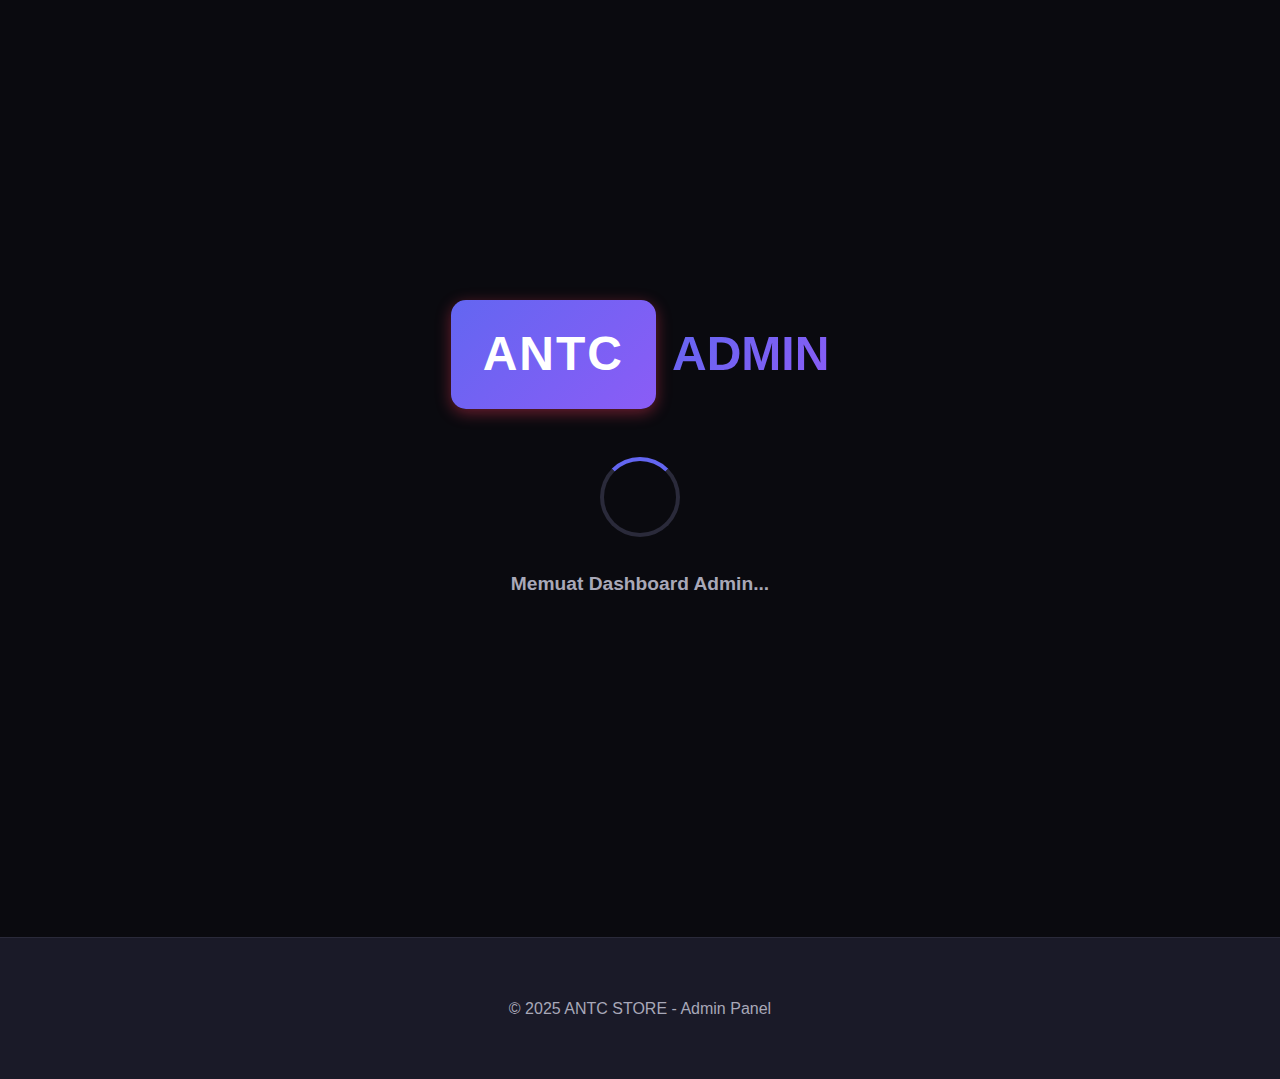
<file: admin.html>
<!DOCTYPE html>
<html lang="id">

<head>
    <meta charset="UTF-8">
    <meta name="viewport" content="width=device-width, initial-scale=1.0">
    <title>Admin Dashboard - ANTC STORE</title>
    <link href="style.css" rel="stylesheet" type="text/css" />
</head>

<body>
    <div class="loading-screen admin-loading" id="loadingScreen">
        <div class="loading-logo">
            <div class="loading-brand">
                <div class="logo admin-logo">ANTC</div>
                <div class="store-text admin-text">ADMIN</div>
            </div>
        </div>
        <div class="loader"></div>
        <div class="loading-text">Memuat Dashboard Admin...</div>
    </div>
    <nav class="navbar">
        <div class="container">
            <div class="nav-brand">
                <div class="logo">ANTC</div>
                <span>STORE - Admin</span>
            </div>
            <div class="nav-links">
                <a href="index.html">Home</a>
                <a href="ratings.html">Rating</a>
                <button id="themeToggle" class="theme-toggle">
                    <span class="theme-icon">LIGHT</span>
                </button>
                <button id="logoutBtn" class="btn-logout" style="display: none;">Logout</button>
            </div>
        </div>
    </nav>

    <main class="container admin-page">
        <div id="loginSection" class="login-container">
            <div class="login-box fade-in">
                <div class="login-icon">ADMIN</div>
                <h1>Admin Login</h1>
                <form id="adminLoginForm">
                    <div class="form-group">
                        <label for="adminUsername">Username</label>
                        <input type="text" id="adminUsername" required placeholder="Masukkan username">
                    </div>
                    <div class="form-group">
                        <label for="adminPassword">Password</label>
                        <input type="password" id="adminPassword" required placeholder="Masukkan password"
                            autocomplete="current-password">
                    </div>
                    <button type="submit" class="btn-submit">Login</button>
                    <p class="error-message" id="loginError"></p>
                </form>
            </div>
        </div>

        <div id="dashboardSection" style="display: none;">
            <h1 class="dashboard-title">Dashboard Admin</h1>

            <div class="dashboard-stats">
                <div class="stat-card">
                    <div class="stat-icon">ALL</div>
                    <h3>Total Orders</h3>
                    <p class="stat-number" id="totalOrders">0</p>
                </div>
                <div class="stat-card">
                    <div class="stat-icon">WAIT</div>
                    <h3>Pending</h3>
                    <p class="stat-number" id="pendingOrders">0</p>
                </div>
                <div class="stat-card">
                    <div class="stat-icon">WORK</div>
                    <h3>Processing</h3>
                    <p class="stat-number" id="processingOrders">0</p>
                </div>
                <div class="stat-card">
                    <div class="stat-icon">DONE</div>
                    <h3>Completed</h3>
                    <p class="stat-number" id="completedOrders">0</p>
                </div>
            </div>

            <div class="dashboard-controls">
                <button class="btn-action" onclick="refreshOrders()">
                    <span class="btn-icon">↻</span> Refresh
                </button>
                <button class="btn-action btn-danger" onclick="clearAllOrders()">
                    <span class="btn-icon">×</span> Clear All Orders
                </button>
            </div>

            <div class="orders-table-container">
                <h2>Data Orders</h2>
                <div class="table-responsive">
                    <table class="orders-table">
                        <thead>
                            <tr>
                                <th>ID</th>
                                <th>Waktu Order</th>
                                <th>Paket</th>
                                <th>Harga</th>
                                <th>Username Roblox</th>
                                <th>Password Roblox</th>
                                <th>Status Akun</th>
                                <th>Customer</th>
                                <th>Status Order</th>
                                <th>Action</th>
                            </tr>
                        </thead>
                        <tbody id="ordersTableBody">
                            <tr>
                                <td colspan="10" class="no-orders">Belum ada order masuk</td>
                            </tr>
                        </tbody>
                    </table>
                </div>
            </div>
        </div>
    </main>

    <footer>
        <div class="container">
            <p>&copy; 2025 ANTC STORE - Admin Panel</p>
        </div>
    </footer>

    <script src="script.js"></script>
</body>

</html>
</file>
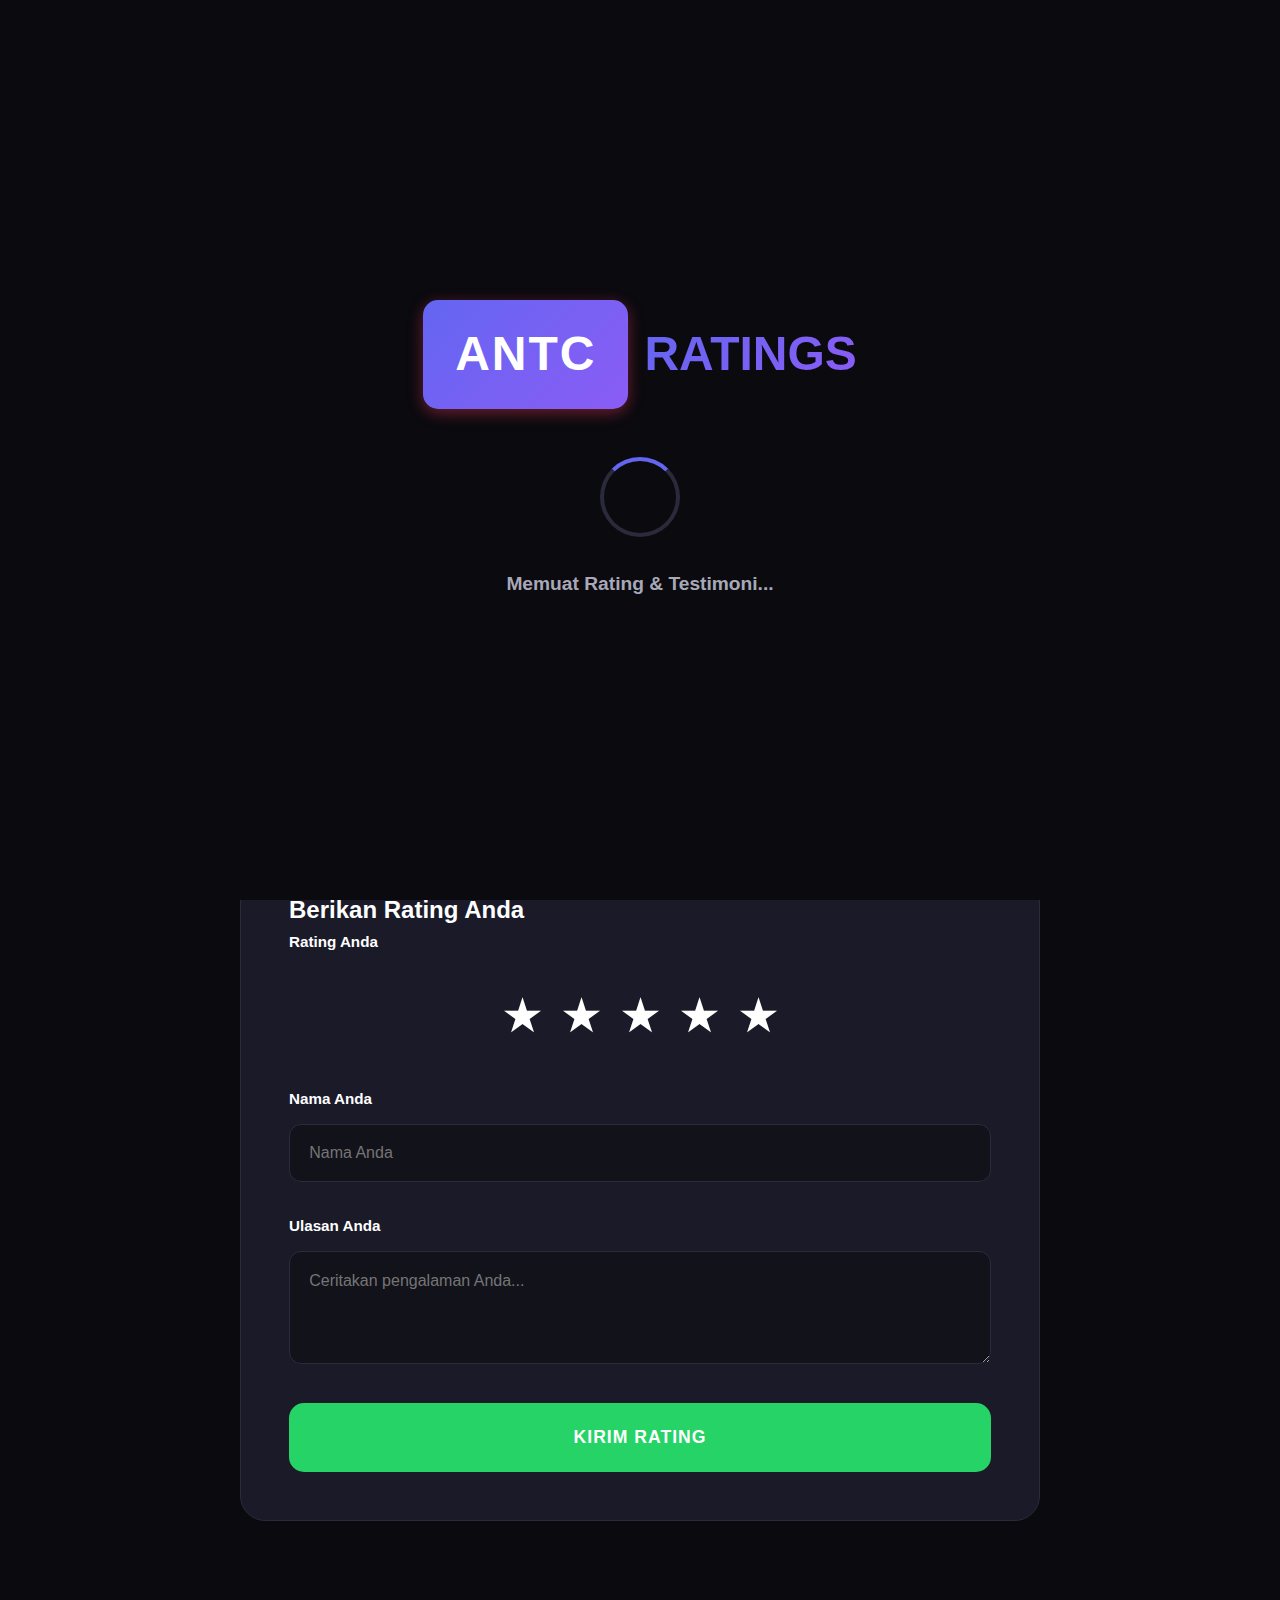
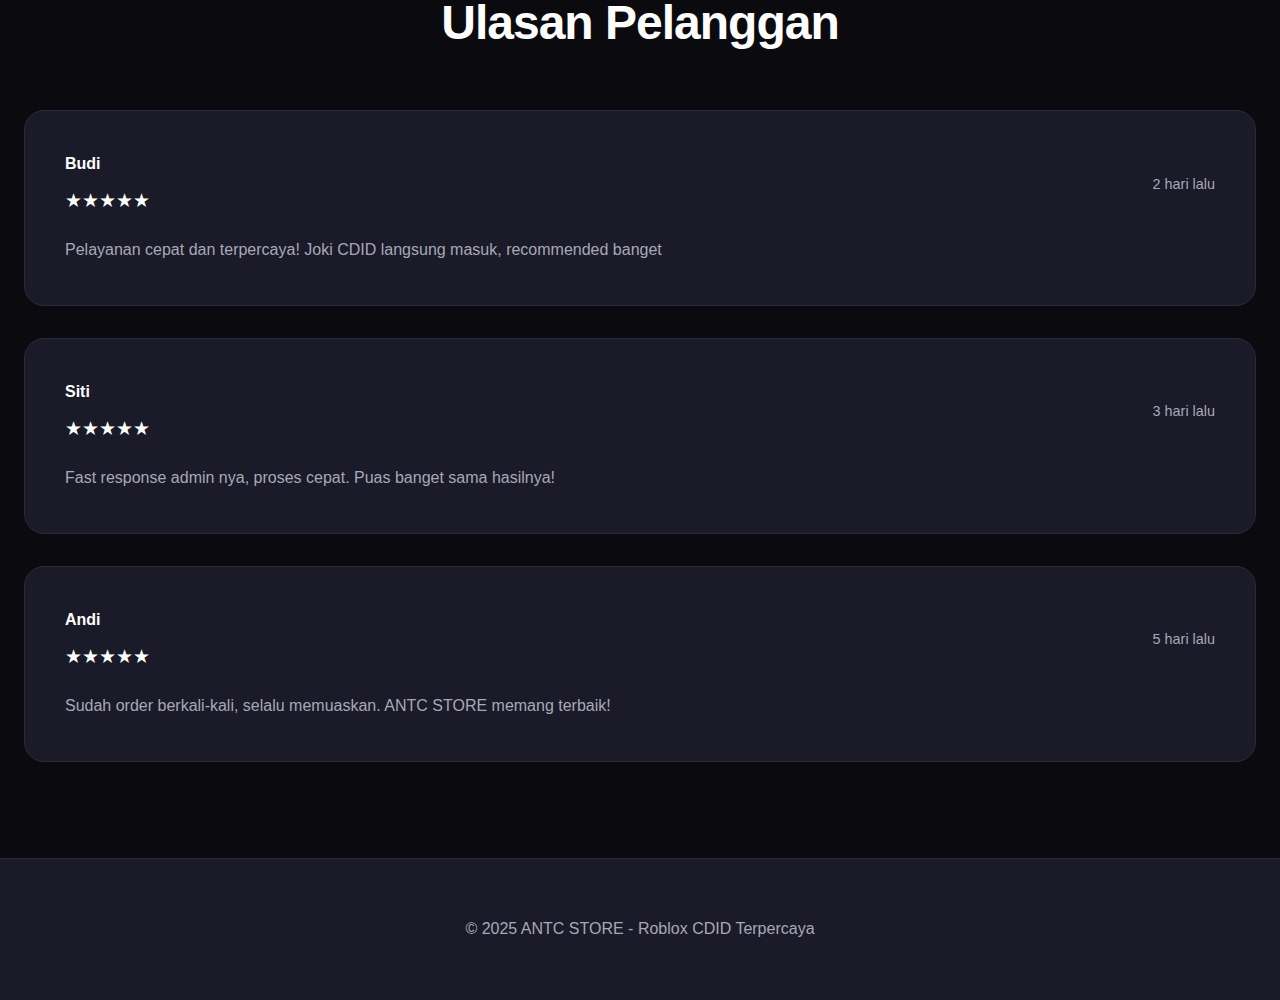
<file: restings.html>
<!DOCTYPE html>
<html lang="id">
<head>
    <meta charset="UTF-8">
    <meta name="viewport" content="width=device-width, initial-scale=1.0">
    <title>Rating & Kepuasan - ANTC STORE</title>
    <link href="style.css" rel="stylesheet" type="text/css" />
</head>
<body>
    <div class="loading-screen ratings-loading" id="loadingScreen">
        <div class="loading-logo">
            <div class="loading-brand">
                <div class="logo ratings-logo">ANTC</div>
                <div class="store-text ratings-text">RATINGS</div>
            </div>
        </div>
        <div class="loader"></div>
        <div class="loading-text">Memuat Rating & Testimoni...</div>
    </div>
    <nav class="navbar">
        <div class="container">
            <div class="nav-brand">
                <div class="logo">ANTC</div>
                <span>STORE</span>
            </div>
            <div class="nav-links">
                <a href="index.html">Home</a>
                <a href="ratings.html" class="active">Rating</a>
                <a href="admin.html">Admin</a>
                <button id="themeToggle" class="theme-toggle">
                    <span class="theme-icon">LIGHT</span>
                </button>
            </div>
        </div>
    </nav>

    <main class="container ratings-page">
        <h1 class="page-title fade-in">Rating & Kepuasan Pelanggan</h1>

        <div class="rating-stats">
            <div class="overall-rating slide-up">
                <div class="rating-icon">★</div>
                <h2>Rating Keseluruhan</h2>
                <div class="rating-display">
                    <span class="rating-number" id="overallRating">5.0</span>
                    <div class="stars">★★★★★</div>
                </div>
                <p id="totalRatings">0 ulasan</p>
            </div>

            <div class="satisfaction-meter slide-up">
                <div class="satisfaction-icon">STATS</div>
                <h3>Tingkat Kepuasan</h3>
                <div class="meter-bar">
                    <div class="meter-fill" id="satisfactionFill" style="width: 100%"></div>
                </div>
                <p id="satisfactionPercent">100% Puas</p>
            </div>
        </div>

        <div class="rating-form-container fade-in">
            <h2>Berikan Rating Anda</h2>
            <form id="ratingForm" class="rating-form">
                <div class="form-group">
                    <label>Rating Anda</label>
                    <div class="star-rating" id="starRating">
                        <span class="star" data-rating="1">★</span>
                        <span class="star" data-rating="2">★</span>
                        <span class="star" data-rating="3">★</span>
                        <span class="star" data-rating="4">★</span>
                        <span class="star" data-rating="5">★</span>
                    </div>
                    <input type="hidden" id="ratingValue" name="rating" value="5">
                </div>

                <div class="form-group">
                    <label for="reviewerName">Nama Anda</label>
                    <input type="text" id="reviewerName" required placeholder="Nama Anda">
                </div>

                <div class="form-group">
                    <label for="reviewText">Ulasan Anda</label>
                    <textarea id="reviewText" required rows="4" placeholder="Ceritakan pengalaman Anda..."></textarea>
                </div>

                <button type="submit" class="btn-submit">Kirim Rating</button>
            </form>
        </div>

        <div class="reviews-container">
            <h2 class="section-title">Ulasan Pelanggan</h2>
            <div id="reviewsList" class="reviews-list">
                <div class="review-card fade-in-card">
                    <div class="review-header">
                        <div>
                            <strong>Budi</strong>
                            <div class="review-stars">★★★★★</div>
                        </div>
                        <span class="review-date">2 hari lalu</span>
                    </div>
                    <p class="review-text">Pelayanan cepat dan terpercaya! Joki CDID langsung masuk, recommended banget</p>
                </div>

                <div class="review-card fade-in-card">
                    <div class="review-header">
                        <div>
                            <strong>Siti</strong>
                            <div class="review-stars">★★★★★</div>
                        </div>
                        <span class="review-date">3 hari lalu</span>
                    </div>
                    <p class="review-text">Fast response admin nya, proses cepat. Puas banget sama hasilnya!</p>
                </div>

                <div class="review-card fade-in-card">
                    <div class="review-header">
                        <div>
                            <strong>Andi</strong>
                            <div class="review-stars">★★★★★</div>
                        </div>
                        <span class="review-date">5 hari lalu</span>
                    </div>
                    <p class="review-text">Sudah order berkali-kali, selalu memuaskan. ANTC STORE memang terbaik!</p>
                </div>
            </div>
        </div>
    </main>

    <footer>
        <div class="container">
            <p>&copy; 2025 ANTC STORE - Roblox CDID Terpercaya</p>
        </div>
    </footer>

    <script src="script.js"></script>
</body>
</html>
</file>
<file: style.css>
:root {
    --bg-primary: #0a0a0f;
    --bg-secondary: #12121a;
    --bg-card: #1a1a28;
    --text-primary: #ffffff;
    --text-secondary: #a8a8b8;
    --accent-color: #6366f1;
    --accent-hover: #818cf8;
    --accent-gradient: linear-gradient(135deg, #6366f1 0%, #8b5cf6 100%);
    --success-color: #10b981;
    --border-color: #2a2a3a;
    --shadow: 0 4px 20px rgba(0,0,0,0.5);
    --shadow-hover: 0 10px 40px rgba(99, 102, 241, 0.3);
    --transition: all 0.4s cubic-bezier(0.4, 0, 0.2, 1);
}

[data-theme="light"] {
    --bg-primary: #ffffff;
    --bg-secondary: #f8f9fa;
    --bg-card: #ffffff;
    --text-primary: #1a1a1a;
    --text-secondary: #6b7280;
    --accent-color: #6366f1;
    --accent-hover: #818cf8;
    --accent-gradient: linear-gradient(135deg, #6366f1 0%, #8b5cf6 100%);
    --success-color: #10b981;
    --border-color: #e5e7eb;
    --shadow: 0 4px 20px rgba(0,0,0,0.08);
    --shadow-hover: 0 10px 40px rgba(99, 102, 241, 0.15);
}

* {
    margin: 0;
    padding: 0;
    box-sizing: border-box;
}

html {
    scroll-behavior: smooth;
}

html, body {
    height: 100%;
    font-family: -apple-system, BlinkMacSystemFont, 'Inter', 'Segoe UI', Roboto, sans-serif;
    background: var(--bg-primary);
    color: var(--text-primary);
    transition: background 0.3s, color 0.3s;
    line-height: 1.6;
}

.container {
    max-width: 1400px;
    margin: 0 auto;
    padding: 0 24px;
}

/* Animations */
@keyframes fadeIn {
    from {
        opacity: 0;
        transform: translateY(30px);
    }
    to {
        opacity: 1;
        transform: translateY(0);
    }
}

@keyframes slideUp {
    from {
        opacity: 0;
        transform: translateY(50px);
    }
    to {
        opacity: 1;
        transform: translateY(0);
    }
}

@keyframes scaleIn {
    from {
        opacity: 0;
        transform: scale(0.95);
    }
    to {
        opacity: 1;
        transform: scale(1);
    }
}

@keyframes pulse {
    0%, 100% {
        transform: scale(1);
    }
    50% {
        transform: scale(1.05);
    }
}

@keyframes shimmer {
    0% {
        background-position: -1000px 0;
    }
    100% {
        background-position: 1000px 0;
    }
}

@keyframes glow {
    0%, 100% {
        box-shadow: 0 0 20px rgba(255, 59, 92, 0.3);
    }
    50% {
        box-shadow: 0 0 40px rgba(255, 59, 92, 0.6);
    }
}

.fade-in {
    animation: fadeIn 0.8s ease-out;
}

.slide-up {
    animation: slideUp 1s ease-out;
}

.fade-in-card {
    animation: scaleIn 0.6s ease-out;
}

/* Navbar */
.navbar {
    background: rgba(10, 10, 10, 0.95);
    backdrop-filter: blur(20px);
    border-bottom: 1px solid var(--border-color);
    padding: 1.2rem 0;
    position: sticky;
    top: 0;
    z-index: 1000;
    transition: var(--transition);
}

.navbar .container {
    display: flex;
    justify-content: space-between;
    align-items: center;
}

.nav-brand {
    display: flex;
    align-items: center;
    gap: 0.6rem;
    font-size: 1.6rem;
    font-weight: 800;
    color: var(--text-primary);
    transition: var(--transition);
    letter-spacing: -0.5px;
}

.nav-brand:hover {
    transform: scale(1.03);
}

.logo {
    background: var(--accent-gradient);
    color: white;
    padding: 0.4rem 1rem;
    border-radius: 10px;
    font-weight: 900;
    letter-spacing: 1px;
    box-shadow: 0 4px 15px rgba(255, 59, 92, 0.4);
}

.nav-links {
    display: flex;
    gap: 2rem;
    align-items: center;
}

.nav-links a {
    color: var(--text-secondary);
    text-decoration: none;
    transition: var(--transition);
    font-weight: 600;
    font-size: 0.95rem;
    position: relative;
    padding: 0.5rem 0;
}

.nav-links a::after {
    content: '';
    position: absolute;
    bottom: 0;
    left: 0;
    width: 0;
    height: 2px;
    background: var(--accent-gradient);
    transition: width 0.3s ease;
}

.nav-links a:hover::after,
.nav-links a.active::after {
    width: 100%;
}

.nav-links a:hover,
.nav-links a.active {
    color: var(--text-primary);
}

.theme-toggle {
    background: var(--bg-secondary);
    border: 1px solid var(--border-color);
    color: var(--text-primary);
    padding: 0.6rem 1.2rem;
    border-radius: 30px;
    cursor: pointer;
    font-size: 1.2rem;
    transition: var(--transition);
    display: flex;
    align-items: center;
    gap: 0.5rem;
}

.theme-toggle:hover {
    background: var(--accent-gradient);
    border-color: transparent;
    transform: scale(1.05);
    color: white;
    box-shadow: 0 4px 15px rgba(255, 59, 92, 0.4);
}

.theme-icon {
    display: inline-block;
    transition: var(--transition);
}

/* Hero */
.hero {
    background: linear-gradient(135deg, #0a0a0a 0%, #1a1a1a 100%);
    position: relative;
    padding: 8rem 0 6rem;
    margin-bottom: 4rem;
    overflow: hidden;
}

.hero::before {
    content: '';
    position: absolute;
    top: 0;
    left: 0;
    right: 0;
    bottom: 0;
    background: radial-gradient(circle at 30% 50%, rgba(99, 102, 241, 0.15) 0%, transparent 50%);
    pointer-events: none;
}

.hero::after {
    content: '';
    position: absolute;
    top: -50%;
    right: -20%;
    width: 600px;
    height: 600px;
    background: radial-gradient(circle, rgba(99, 102, 241, 0.15) 0%, transparent 70%);
    border-radius: 50%;
    filter: blur(80px);
}

.hero-content {
    position: relative;
    z-index: 1;
    text-align: center;
}

.hero-title {
    font-size: 4.5rem;
    margin-bottom: 1.5rem;
    font-weight: 900;
    letter-spacing: -2px;
    background: linear-gradient(135deg, #ffffff 0%, #ff3b5c 100%);
    -webkit-background-clip: text;
    -webkit-text-fill-color: transparent;
    background-clip: text;
}

.hero-badge {
    display: inline-block;
    background: rgba(99, 102, 241, 0.15);
    border: 1px solid rgba(99, 102, 241, 0.3);
    backdrop-filter: blur(10px);
    padding: 0.6rem 1.8rem;
    border-radius: 30px;
    margin-bottom: 1.5rem;
    font-size: 0.9rem;
    font-weight: 700;
    letter-spacing: 1px;
    color: #a5b4fc;
    text-transform: uppercase;
}

.hero-subtitle {
    font-size: 1.5rem;
    margin: 1.5rem 0;
    color: var(--text-secondary);
    font-weight: 400;
}

.hero-features {
    display: flex;
    justify-content: center;
    align-items: center;
    gap: 1.5rem;
    margin-top: 2rem;
}

.feature-item {
    font-size: 1rem;
    font-weight: 600;
    color: var(--text-secondary);
}

.feature-divider {
    opacity: 0.3;
}

/* Sections */
.section-title {
    text-align: center;
    font-size: 3rem;
    margin-bottom: 3rem;
    color: var(--text-primary);
    font-weight: 800;
    letter-spacing: -1px;
}

.package-section {
    margin: 5rem 0;
}

.payment-tabs {
    display: flex;
    justify-content: center;
    gap: 1.5rem;
    margin-bottom: 3rem;
}

.tab-btn {
    padding: 1.2rem 3rem;
    border: 1px solid var(--border-color);
    background: var(--bg-card);
    color: var(--text-secondary);
    border-radius: 15px;
    cursor: pointer;
    font-size: 1.1rem;
    font-weight: 700;
    transition: var(--transition);
    display: flex;
    align-items: center;
    gap: 0.8rem;
}

.tab-btn:hover {
    background: var(--accent-gradient);
    border-color: transparent;
    color: white;
    transform: translateY(-3px);
    box-shadow: var(--shadow-hover);
}

.tab-btn.active {
    background: var(--accent-gradient);
    border-color: transparent;
    color: white;
    box-shadow: var(--shadow-hover);
}

.tab-icon {
    font-weight: 800;
    font-size: 1.3rem;
}

.packages-grid {
    display: grid;
    grid-template-columns: repeat(auto-fill, minmax(280px, 1fr));
    gap: 2rem;
    margin-top: 2.5rem;
}

.package-card {
    background: var(--bg-card);
    border: 1px solid var(--border-color);
    border-radius: 24px;
    padding: 2.5rem 2rem;
    text-align: center;
    cursor: pointer;
    transition: var(--transition);
    position: relative;
    overflow: hidden;
}

.package-card::before {
    content: '';
    position: absolute;
    top: 0;
    left: 0;
    right: 0;
    bottom: 0;
    background: var(--accent-gradient);
    opacity: 0;
    transition: opacity 0.4s ease;
    z-index: 0;
}

.package-card:hover::before {
    opacity: 0.08;
}

.package-card:hover {
    transform: translateY(-12px);
    box-shadow: var(--shadow-hover);
    border-color: rgba(255, 59, 92, 0.5);
}

.package-card > * {
    position: relative;
    z-index: 1;
}

.package-card.popular {
    border-color: var(--accent-color);
    border-width: 2px;
    background: linear-gradient(135deg, var(--bg-card) 0%, rgba(255, 59, 92, 0.05) 100%);
}

.package-card.premium {
    border-color: #ffd700;
    border-width: 2px;
    background: linear-gradient(135deg, var(--bg-card) 0%, rgba(255, 215, 0, 0.05) 100%);
}

.popular-tag, .premium-tag {
    position: absolute;
    top: 20px;
    right: 20px;
    background: var(--accent-gradient);
    color: white;
    padding: 0.5rem 1.2rem;
    border-radius: 25px;
    font-size: 0.75rem;
    font-weight: 800;
    letter-spacing: 1.5px;
    z-index: 2;
    animation: pulse 2s infinite;
    box-shadow: 0 4px 15px rgba(255, 59, 92, 0.4);
}

.premium-tag {
    background: linear-gradient(135deg, #ffd700, #ffed4e);
    color: #000;
    box-shadow: 0 4px 15px rgba(255, 215, 0, 0.4);
}

.package-header {
    margin-bottom: 1.5rem;
}

.package-header h3 {
    font-size: 1.8rem;
    margin-bottom: 1rem;
    color: var(--text-primary);
    font-weight: 800;
    letter-spacing: -0.5px;
}

.bonus-badge {
    background: rgba(99, 102, 241, 0.15);
    border: 1px solid rgba(99, 102, 241, 0.3);
    padding: 0.5rem 1.2rem;
    border-radius: 25px;
    font-size: 0.85rem;
    color: var(--accent-color);
    font-weight: 700;
    text-transform: uppercase;
    letter-spacing: 0.5px;
}

.package-price {
    font-size: 2.5rem;
    font-weight: 900;
    background: var(--accent-gradient);
    -webkit-background-clip: text;
    -webkit-text-fill-color: transparent;
    background-clip: text;
    margin: 2rem 0;
    letter-spacing: -1px;
}

.btn-order {
    width: 100%;
    padding: 1.2rem;
    background: var(--accent-gradient);
    color: white;
    border: none;
    border-radius: 15px;
    font-size: 1rem;
    font-weight: 700;
    cursor: pointer;
    transition: var(--transition);
    position: relative;
    overflow: hidden;
    text-transform: uppercase;
    letter-spacing: 1px;
}

.btn-order::before {
    content: '';
    position: absolute;
    top: 50%;
    left: 50%;
    width: 0;
    height: 0;
    border-radius: 50%;
    background: rgba(255,255,255,0.3);
    transform: translate(-50%, -50%);
    transition: width 0.6s, height 0.6s;
}

.btn-order:hover::before {
    width: 400px;
    height: 400px;
}

.btn-order:hover {
    transform: scale(1.05);
    box-shadow: 0 8px 30px rgba(255, 59, 92, 0.5);
}

/* Info Section */
.info-section {
    margin: 6rem 0;
    padding: 4rem 3rem;
    background: var(--bg-card);
    border-radius: 30px;
    border: 1px solid var(--border-color);
}

.flow-steps {
    display: grid;
    grid-template-columns: repeat(auto-fit, minmax(220px, 1fr));
    gap: 2.5rem;
}

.flow-step {
    text-align: center;
    padding: 2.5rem 2rem;
    background: var(--bg-secondary);
    border-radius: 20px;
    border: 1px solid var(--border-color);
    transition: var(--transition);
    position: relative;
}

.flow-step:hover {
    transform: translateY(-10px);
    box-shadow: var(--shadow-hover);
    border-color: var(--accent-color);
}

.step-number {
    width: 70px;
    height: 70px;
    background: var(--accent-gradient);
    color: white;
    border-radius: 50%;
    display: flex;
    align-items: center;
    justify-content: center;
    font-size: 2rem;
    font-weight: 900;
    margin: 0 auto 1.5rem;
    transition: var(--transition);
    box-shadow: 0 4px 20px rgba(255, 59, 92, 0.4);
}

.flow-step:hover .step-number {
    transform: scale(1.15) rotate(360deg);
}

.flow-step p {
    color: var(--text-secondary);
    font-weight: 500;
}

/* Order Form */
.order-form-container {
    max-width: 800px;
    margin: 4rem auto;
    padding: 4rem;
    background: var(--bg-card);
    border-radius: 30px;
    border: 1px solid var(--border-color);
    box-shadow: var(--shadow-hover);
}

.order-form-container h1 {
    text-align: center;
    margin-bottom: 2.5rem;
    font-size: 3rem;
    font-weight: 800;
    letter-spacing: -1px;
}

.selected-package {
    background: var(--accent-gradient);
    color: white;
    padding: 2rem;
    border-radius: 20px;
    margin-bottom: 2.5rem;
    text-align: center;
    box-shadow: 0 8px 30px rgba(255, 59, 92, 0.3);
}

.selected-package h3 {
    margin-bottom: 0.8rem;
    opacity: 0.95;
    font-weight: 600;
}

.selected-package p {
    font-size: 1.5rem;
    font-weight: 800;
    letter-spacing: -0.5px;
}

.form-group {
    margin-bottom: 2rem;
}

.form-group label {
    display: block;
    margin-bottom: 0.8rem;
    font-weight: 700;
    color: var(--text-primary);
    font-size: 0.95rem;
}

.form-group input,
.form-group textarea {
    width: 100%;
    padding: 1.2rem;
    border: 1px solid var(--border-color);
    border-radius: 12px;
    background: var(--bg-secondary);
    color: var(--text-primary);
    font-size: 1rem;
    transition: var(--transition);
    font-family: inherit;
}

.form-group input:focus,
.form-group textarea:focus {
    outline: none;
    border-color: var(--accent-color);
    box-shadow: 0 0 0 4px rgba(255, 59, 92, 0.1);
    background: var(--bg-card);
}

.password-wrapper {
    position: relative;
}

.toggle-password {
    position: absolute;
    right: 15px;
    top: 50%;
    transform: translateY(-50%);
    background: none;
    border: none;
    cursor: pointer;
    font-size: 1.3rem;
    opacity: 0.5;
    transition: var(--transition);
}

.toggle-password:hover {
    opacity: 1;
    transform: translateY(-50%) scale(1.15);
}

.security-notice {
    margin-top: 1.2rem;
    padding: 1.5rem;
    background: rgba(76, 175, 80, 0.1);
    border-radius: 12px;
    border-left: 4px solid #4CAF50;
    display: flex;
    gap: 1.2rem;
    animation: slideUp 0.5s ease-out;
}

.security-icon {
    font-size: 1.2rem;
    flex-shrink: 0;
    font-weight: 900;
    color: #4CAF50;
    letter-spacing: 1px;
}

.security-text strong {
    display: block;
    margin-bottom: 0.5rem;
    color: #4CAF50;
    font-size: 1rem;
}

.security-text p {
    font-size: 0.9rem;
    line-height: 1.6;
    color: var(--text-secondary);
}

.btn-submit {
    width: 100%;
    padding: 1.5rem;
    background: #25D366;
    color: white;
    border: none;
    border-radius: 15px;
    font-size: 1.1rem;
    font-weight: 800;
    cursor: pointer;
    transition: var(--transition);
    display: flex;
    align-items: center;
    justify-content: center;
    gap: 1rem;
    text-transform: uppercase;
    letter-spacing: 1px;
}

.btn-submit:hover {
    background: #1fb855;
    transform: scale(1.02);
    box-shadow: 0 8px 30px rgba(37, 211, 102, 0.4);
}

.btn-submit:active {
    transform: scale(0.98);
}

.btn-icon {
    font-weight: 800;
}

/* Payment Section - Redesigned */
.payment-section {
    margin-top: 3rem;
    padding: 0;
}

.payment-title {
    font-size: 1.8rem;
    font-weight: 800;
    margin-bottom: 2rem;
    text-align: center;
    color: var(--text-primary);
}

.payment-methods {
    display: grid;
    grid-template-columns: repeat(auto-fit, minmax(280px, 1fr));
    gap: 2rem;
    margin-bottom: 2rem;
}

.payment-method-card {
    background: var(--bg-card);
    border: 2px solid var(--border-color);
    border-radius: 20px;
    padding: 2rem;
    transition: var(--transition);
    position: relative;
    overflow: hidden;
}

.payment-method-card::before {
    content: '';
    position: absolute;
    top: 0;
    left: 0;
    right: 0;
    bottom: 0;
    background: var(--accent-gradient);
    opacity: 0;
    transition: opacity 0.3s ease;
    z-index: 0;
}

.payment-method-card:hover::before {
    opacity: 0.05;
}

.payment-method-card:hover {
    transform: translateY(-5px);
    border-color: var(--accent-color);
    box-shadow: var(--shadow-hover);
}

.payment-method-card > * {
    position: relative;
    z-index: 1;
}

.payment-badge {
    display: inline-block;
    background: var(--accent-gradient);
    color: white;
    padding: 0.4rem 1rem;
    border-radius: 20px;
    font-size: 0.75rem;
    font-weight: 800;
    letter-spacing: 1px;
    margin-bottom: 1rem;
}

.payment-badge.dana {
    background: linear-gradient(135deg, #00ADEF, #0088CC);
}

.payment-method-card h4 {
    font-size: 1.3rem;
    font-weight: 700;
    margin-bottom: 1.5rem;
    color: var(--text-primary);
}

.qris-container {
    text-align: center;
}

.qris-image-wrapper {
    width: 200px;
    height: 200px;
    margin: 0 auto 1rem;
    border-radius: 15px;
    overflow: hidden;
    border: 2px solid var(--border-color);
    background: var(--bg-secondary);
}

.qris-image {
    width: 100%;
    height: 100%;
    object-fit: cover;
}

.qris-placeholder {
    width: 100%;
    height: 100%;
    display: flex;
    flex-direction: column;
    align-items: center;
    justify-content: center;
    gap: 1rem;
    color: var(--text-secondary);
}

.qris-placeholder svg {
    width: 80px;
    height: 80px;
    opacity: 0.3;
}

.qris-placeholder p {
    font-size: 0.85rem;
    text-align: center;
    padding: 0 1rem;
}

.qris-desc {
    font-size: 0.9rem;
    color: var(--text-secondary);
    line-height: 1.5;
}

.payment-details {
    background: var(--bg-secondary);
    border-radius: 12px;
    padding: 1.5rem;
    margin-bottom: 1rem;
}

.detail-item {
    display: flex;
    flex-direction: column;
    gap: 0.5rem;
    margin-bottom: 1rem;
}

.detail-label {
    font-size: 0.85rem;
    color: var(--text-secondary);
    font-weight: 600;
}

.detail-value {
    font-size: 1.3rem;
    font-weight: 800;
    color: var(--accent-color);
    letter-spacing: -0.5px;
}

.copy-btn {
    width: 100%;
    padding: 0.8rem;
    background: var(--accent-gradient);
    color: white;
    border: none;
    border-radius: 10px;
    font-size: 0.95rem;
    font-weight: 700;
    cursor: pointer;
    display: flex;
    align-items: center;
    justify-content: center;
    gap: 0.5rem;
    transition: var(--transition);
}

.copy-btn:hover {
    transform: scale(1.02);
    box-shadow: 0 4px 15px rgba(99, 102, 241, 0.4);
}

.copy-btn svg {
    width: 18px;
    height: 18px;
}

.payment-note {
    font-size: 0.85rem;
    color: var(--text-secondary);
    text-align: center;
    margin-top: 1rem;
}

.payment-reminder {
    background: rgba(99, 102, 241, 0.1);
    border: 1px solid rgba(99, 102, 241, 0.3);
    border-radius: 15px;
    padding: 1.5rem;
    display: flex;
    gap: 1rem;
    align-items: flex-start;
}

.reminder-icon {
    width: 24px;
    height: 24px;
    color: var(--accent-color);
    flex-shrink: 0;
    margin-top: 2px;
}

.payment-reminder p {
    color: var(--text-primary);
    font-size: 0.95rem;
    line-height: 1.6;
    margin: 0;
}

/* Modal */
.modal {
    display: none;
    position: fixed;
    z-index: 9999;
    left: 0;
    top: 0;
    width: 100%;
    height: 100%;
    background: rgba(0, 0, 0, 0.85);
    backdrop-filter: blur(10px);
    animation: fadeIn 0.3s ease-out;
}

.modal.active {
    display: flex;
    align-items: center;
    justify-content: center;
}

.modal-content {
    background: var(--bg-card);
    border: 1px solid var(--border-color);
    border-radius: 30px;
    max-width: 650px;
    width: 90%;
    max-height: 90vh;
    overflow-y: auto;
    animation: scaleIn 0.4s ease-out;
}

.modal-header {
    text-align: center;
    padding: 3rem 3rem 1.5rem;
}

.security-shield {
    font-size: 2.5rem;
    margin-bottom: 1.5rem;
    font-weight: 900;
    background: var(--accent-gradient);
    -webkit-background-clip: text;
    -webkit-text-fill-color: transparent;
    background-clip: text;
    letter-spacing: 2px;
}

.modal-header h2 {
    color: var(--text-primary);
    font-size: 2rem;
    font-weight: 800;
    letter-spacing: -0.5px;
}

.modal-body {
    padding: 1.5rem 3rem 2.5rem;
}

.security-points {
    display: flex;
    flex-direction: column;
    gap: 1.5rem;
}

.security-point {
    display: flex;
    align-items: flex-start;
    gap: 1.2rem;
    padding: 1.5rem;
    background: var(--bg-secondary);
    border-radius: 15px;
    border-left: 4px solid #4CAF50;
    transition: var(--transition);
}

.security-point:hover {
    transform: translateX(5px);
}

.security-point.warning {
    border-left-color: #ff9800;
}

.check-icon {
    color: #4CAF50;
    font-weight: 900;
    font-size: 1.5rem;
    flex-shrink: 0;
}

.warning-icon {
    font-size: 1.5rem;
    flex-shrink: 0;
}

.modal-footer {
    padding: 1.5rem 3rem 3rem;
}

.btn-modal {
    width: 100%;
    padding: 1.3rem;
    background: var(--accent-gradient);
    color: white;
    border: none;
    border-radius: 15px;
    font-size: 1.1rem;
    font-weight: 800;
    cursor: pointer;
    transition: var(--transition);
    text-transform: uppercase;
    letter-spacing: 1px;
}

.btn-modal:hover {
    transform: scale(1.02);
    box-shadow: var(--shadow-hover);
}

/* Admin Page */
.login-container {
    min-height: 75vh;
    display: flex;
    align-items: center;
    justify-content: center;
    padding: 3rem 0;
}

.login-box {
    max-width: 500px;
    width: 100%;
    padding: 4rem;
    background: var(--bg-card);
    border-radius: 30px;
    border: 1px solid var(--border-color);
    box-shadow: var(--shadow-hover);
}

.login-icon {
    text-align: center;
    font-size: 2.5rem;
    margin-bottom: 1.5rem;
    font-weight: 900;
    background: var(--accent-gradient);
    -webkit-background-clip: text;
    -webkit-text-fill-color: transparent;
    background-clip: text;
    letter-spacing: 2px;
}

.login-box h1 {
    text-align: center;
    margin-bottom: 2.5rem;
    font-weight: 800;
    letter-spacing: -1px;
}

.error-message {
    color: var(--accent-color);
    text-align: center;
    margin-top: 1.2rem;
    font-size: 0.95rem;
    font-weight: 600;
}

.btn-logout {
    background: var(--accent-gradient);
    color: white;
    border: none;
    padding: 0.7rem 1.8rem;
    border-radius: 30px;
    cursor: pointer;
    font-weight: 700;
    transition: var(--transition);
}

.btn-logout:hover {
    transform: scale(1.05);
    box-shadow: var(--shadow);
}

.dashboard-title {
    text-align: center;
    font-size: 3rem;
    margin-bottom: 3rem;
    font-weight: 800;
    letter-spacing: -1px;
}

.dashboard-stats {
    display: grid;
    grid-template-columns: repeat(auto-fit, minmax(240px, 1fr));
    gap: 2rem;
    margin: 3rem 0;
}

.stat-card {
    background: var(--bg-card);
    padding: 2.5rem 2rem;
    border-radius: 20px;
    border: 1px solid var(--border-color);
    text-align: center;
    transition: var(--transition);
}

.stat-card:hover {
    transform: translateY(-8px);
    box-shadow: var(--shadow-hover);
    border-color: var(--accent-color);
}

.stat-icon {
    font-size: 1.5rem;
    margin-bottom: 1rem;
    font-weight: 900;
    color: var(--accent-color);
    letter-spacing: 1px;
}

.stat-card h3 {
    color: var(--text-secondary);
    margin-bottom: 1rem;
    font-size: 1.1rem;
    font-weight: 600;
}

.stat-number {
    font-size: 3.5rem;
    font-weight: 900;
    background: var(--accent-gradient);
    -webkit-background-clip: text;
    -webkit-text-fill-color: transparent;
    background-clip: text;
    letter-spacing: -1px;
}

.dashboard-controls {
    display: flex;
    gap: 1.5rem;
    margin-bottom: 3rem;
}

.btn-action {
    padding: 1.2rem 2rem;
    background: var(--accent-gradient);
    color: white;
    border: none;
    border-radius: 15px;
    cursor: pointer;
    font-weight: 700;
    transition: var(--transition);
    display: flex;
    align-items: center;
    gap: 0.8rem;
    text-transform: uppercase;
    letter-spacing: 0.5px;
}

.btn-action:hover {
    transform: translateY(-3px);
    box-shadow: var(--shadow-hover);
}

.btn-danger {
    background: linear-gradient(135deg, #e74c3c, #c0392b);
}

.orders-table-container {
    background: var(--bg-card);
    padding: 2.5rem;
    border-radius: 25px;
    border: 1px solid var(--border-color);
    margin-top: 3rem;
}

.orders-table-container h2 {
    margin-bottom: 2rem;
    font-weight: 800;
    letter-spacing: -0.5px;
}

.table-responsive {
    overflow-x: auto;
}

.orders-table {
    width: 100%;
    border-collapse: collapse;
    min-width: 800px;
}

.orders-table th,
.orders-table td {
    padding: 1.5rem 1rem;
    text-align: left;
    border-bottom: 1px solid var(--border-color);
}

.orders-table th {
    background: var(--bg-secondary);
    font-weight: 800;
    color: var(--text-primary);
    font-size: 0.9rem;
    text-transform: uppercase;
    letter-spacing: 0.5px;
}

.orders-table td {
    color: var(--text-primary);
}

.orders-table tbody tr {
    transition: var(--transition);
}

.orders-table tbody tr:hover {
    background: var(--bg-secondary);
}

.no-orders {
    text-align: center !important;
    color: var(--text-secondary);
    padding: 4rem !important;
    font-weight: 600;
}

.status-badge {
    padding: 0.5rem 1.2rem;
    border-radius: 25px;
    font-size: 0.8rem;
    font-weight: 800;
    display: inline-block;
    text-transform: uppercase;
    letter-spacing: 0.5px;
}

.status-pending {
    background: rgba(255, 193, 7, 0.2);
    color: #ffc107;
}

.status-processing {
    background: rgba(33, 150, 243, 0.2);
    color: #2196F3;
}

.status-completed {
    background: rgba(76, 175, 80, 0.2);
    color: #4CAF50;
}

.status-online {
    background: rgba(76, 175, 80, 0.2);
    color: #4CAF50;
}

.status-offline {
    background: rgba(244, 67, 54, 0.2);
    color: #f44336;
}

.btn-small {
    padding: 0.6rem 1.2rem;
    background: var(--accent-gradient);
    color: white;
    border: none;
    border-radius: 10px;
    cursor: pointer;
    font-size: 0.85rem;
    margin-right: 0.5rem;
    transition: var(--transition);
    font-weight: 700;
    text-transform: uppercase;
}

.btn-small:hover {
    transform: scale(1.05);
    box-shadow: var(--shadow);
}

/* Ratings Page */
.page-title {
    text-align: center;
    font-size: 3rem;
    margin-bottom: 3rem;
    font-weight: 800;
    letter-spacing: -1px;
}

.rating-stats {
    display: grid;
    grid-template-columns: repeat(auto-fit, minmax(350px, 1fr));
    gap: 2.5rem;
    margin: 3rem 0;
}

.overall-rating,
.satisfaction-meter {
    background: var(--bg-card);
    padding: 3rem;
    border-radius: 25px;
    border: 1px solid var(--border-color);
    text-align: center;
    transition: var(--transition);
}

.overall-rating:hover,
.satisfaction-meter:hover {
    transform: translateY(-8px);
    box-shadow: var(--shadow-hover);
    border-color: var(--accent-color);
}

.rating-icon,
.satisfaction-icon {
    font-size: 3.5rem;
    margin-bottom: 1.5rem;
    font-weight: 300;
}

.satisfaction-icon {
    font-size: 2rem;
    font-weight: 900;
    background: var(--accent-gradient);
    -webkit-background-clip: text;
    -webkit-text-fill-color: transparent;
    background-clip: text;
    letter-spacing: 2px;
}

.rating-display {
    margin: 2rem 0;
}

.rating-number {
    font-size: 6rem;
    font-weight: 900;
    background: var(--accent-gradient);
    -webkit-background-clip: text;
    -webkit-text-fill-color: transparent;
    background-clip: text;
    display: block;
    letter-spacing: -2px;
}

.stars {
    font-size: 2rem;
    margin-top: 1rem;
}

.meter-bar {
    width: 100%;
    height: 40px;
    background: var(--bg-secondary);
    border-radius: 25px;
    overflow: hidden;
    margin: 2rem 0;
}

.meter-fill {
    height: 100%;
    background: var(--accent-gradient);
    transition: width 0.6s ease;
}

.rating-form-container {
    max-width: 800px;
    margin: 4rem auto;
    padding: 3rem;
    background: var(--bg-card);
    border-radius: 25px;
    border: 1px solid var(--border-color);
}

.star-rating {
    display: flex;
    gap: 1rem;
    font-size: 3rem;
    margin: 1.5rem 0;
    justify-content: center;
}

.star {
    cursor: pointer;
    transition: var(--transition);
    filter: grayscale(100%);
}

.star:hover,
.star.active {
    filter: grayscale(0%);
    transform: scale(1.3);
}

.reviews-list {
    margin-top: 3rem;
}

.review-card {
    background: var(--bg-card);
    padding: 2.5rem;
    border-radius: 20px;
    margin-bottom: 2rem;
    border: 1px solid var(--border-color);
    transition: var(--transition);
}

.review-card:hover {
    transform: translateX(8px);
    box-shadow: var(--shadow-hover);
    border-color: var(--accent-color);
}

.review-header {
    display: flex;
    justify-content: space-between;
    align-items: center;
    margin-bottom: 1.2rem;
}

.review-stars {
    margin-top: 0.6rem;
    font-size: 1.2rem;
}

.review-date {
    color: var(--text-secondary);
    font-size: 0.9rem;
}

.review-text {
    color: var(--text-secondary);
    line-height: 1.8;
    font-size: 1rem;
}

/* Loading Screen */
.loading-screen {
    position: fixed;
    top: 0;
    left: 0;
    width: 100%;
    height: 100%;
    background: var(--bg-primary);
    display: flex;
    flex-direction: column;
    align-items: center;
    justify-content: center;
    z-index: 99999;
    transition: opacity 0.8s ease, visibility 0.8s ease;
}

.loading-screen.hidden {
    opacity: 0;
    visibility: hidden;
}

.loading-logo {
    margin-bottom: 3rem;
    animation: logoReveal 1.5s ease-out;
}

.loading-brand {
    display: flex;
    align-items: center;
    gap: 1rem;
}

.loading-brand .logo {
    background: var(--accent-gradient);
    color: white;
    padding: 1rem 2rem;
    border-radius: 15px;
    font-weight: 900;
    font-size: 3rem;
    letter-spacing: 2px;
    animation: logoScale 1.5s ease-out;
}

.loading-brand .store-text {
    font-size: 3rem;
    font-weight: 900;
    background: var(--accent-gradient);
    -webkit-background-clip: text;
    -webkit-text-fill-color: transparent;
    background-clip: text;
    animation: textSlide 1.5s ease-out;
}

/* Admin Page Loading */
.admin-loading .loading-logo {
    animation: adminLogoFlip 2s ease-out;
}

.admin-loading .admin-logo {
    animation: adminLogoFlip 2s ease-out !important;
}

.admin-loading .admin-text {
    animation: adminTextBounce 2.2s ease-out !important;
}

/* Ratings Page Loading */
.ratings-loading .loading-logo {
    animation: ratingsLogoZoom 2.5s ease-out;
}

.ratings-loading .ratings-logo {
    animation: ratingsLogoZoom 2.5s ease-out !important;
}

.ratings-loading .ratings-text {
    animation: ratingsTextGlitch 2s ease-out infinite !important;
}

/* Order Page Loading */
@keyframes orderLogoSwing {
    0% {
        opacity: 0;
        transform: rotate(-20deg) scale(0.5);
    }
    50% {
        transform: rotate(5deg) scale(1.1);
    }
    100% {
        opacity: 1;
        transform: rotate(0deg) scale(1);
    }
}

@keyframes orderTextFadeSlide {
    0% {
        opacity: 0;
        transform: translateX(50px);
    }
    100% {
        opacity: 1;
        transform: translateX(0);
    }
}

.order-loading .loading-logo {
    animation: orderLogoSwing 2s ease-out;
}

.order-loading .order-logo {
    animation: orderLogoSwing 2s ease-out !important;
}

.order-loading .order-text {
    animation: orderTextFadeSlide 2s ease-out !important;
}

@keyframes logoReveal {
    0% {
        opacity: 0;
        transform: scale(0.5) rotateY(-180deg);
    }
    50% {
        transform: scale(1.1) rotateY(0deg);
    }
    100% {
        opacity: 1;
        transform: scale(1) rotateY(0deg);
    }
}

@keyframes logoScale {
    0% {
        transform: scale(0) rotate(-180deg);
        opacity: 0;
    }
    60% {
        transform: scale(1.2) rotate(10deg);
    }
    100% {
        transform: scale(1) rotate(0deg);
        opacity: 1;
    }
}

@keyframes textSlide {
    0% {
        transform: translateX(-50px);
        opacity: 0;
    }
    100% {
        transform: translateX(0);
        opacity: 1;
    }
}

/* Admin Loading Animation */
@keyframes adminLogoFlip {
    0% {
        opacity: 0;
        transform: perspective(1000px) rotateX(-90deg) scale(0.5);
    }
    50% {
        transform: perspective(1000px) rotateX(10deg) scale(1.1);
    }
    100% {
        opacity: 1;
        transform: perspective(1000px) rotateX(0deg) scale(1);
    }
}

@keyframes adminTextBounce {
    0% {
        opacity: 0;
        transform: translateY(-100px) scale(0.5);
    }
    60% {
        transform: translateY(10px) scale(1.1);
    }
    80% {
        transform: translateY(-5px) scale(0.95);
    }
    100% {
        opacity: 1;
        transform: translateY(0) scale(1);
    }
}

/* Ratings Loading Animation */
@keyframes ratingsLogoZoom {
    0% {
        opacity: 0;
        transform: scale(0) rotate(180deg);
        filter: blur(20px);
    }
    50% {
        transform: scale(1.2) rotate(-10deg);
        filter: blur(5px);
    }
    100% {
        opacity: 1;
        transform: scale(1) rotate(0deg);
        filter: blur(0);
    }
}

@keyframes ratingsTextGlitch {
    0%, 100% {
        opacity: 1;
        transform: translateX(0);
    }
    20% {
        transform: translateX(-5px);
        opacity: 0.8;
    }
    40% {
        transform: translateX(5px);
        opacity: 0.8;
    }
    60% {
        transform: translateX(-3px);
        opacity: 0.9;
    }
    80% {
        transform: translateX(3px);
        opacity: 0.9;
    }
}

.loader {
    width: 80px;
    height: 80px;
    border: 4px solid var(--border-color);
    border-top: 4px solid var(--accent-color);
    border-radius: 50%;
    animation: spin 1s linear infinite;
}

@keyframes spin {
    0% { transform: rotate(0deg); }
    100% { transform: rotate(360deg); }
}

.loading-text {
    margin-top: 2rem;
    font-size: 1.2rem;
    font-weight: 600;
    color: var(--text-secondary);
    animation: pulse 1.5s ease-in-out infinite;
}

@keyframes pulse {
    0%, 100% {
        opacity: 1;
    }
    50% {
        opacity: 0.5;
    }
}

/* Order Success Animation */
.order-success-modal {
    position: fixed;
    top: 0;
    left: 0;
    width: 100%;
    height: 100%;
    background: rgba(0, 0, 0, 0.95);
    display: none;
    align-items: center;
    justify-content: center;
    z-index: 99998;
    animation: fadeIn 0.3s ease;
}

.order-success-modal.active {
    display: flex;
}

.success-content {
    text-align: center;
    animation: scaleIn 0.5s ease;
}

.success-icon {
    width: 100px;
    height: 100px;
    margin: 0 auto 2rem;
    border-radius: 50%;
    background: var(--success-color);
    display: flex;
    align-items: center;
    justify-content: center;
    font-size: 3rem;
    color: white;
    animation: pulse 1s infinite;
}

.success-title {
    font-size: 2rem;
    font-weight: 800;
    margin-bottom: 1rem;
    background: var(--accent-gradient);
    -webkit-background-clip: text;
    -webkit-text-fill-color: transparent;
    background-clip: text;
}

.success-message {
    font-size: 1.1rem;
    color: var(--text-secondary);
    margin-bottom: 2rem;
}

.redirect-info {
    display: flex;
    align-items: center;
    justify-content: center;
    gap: 1rem;
    color: var(--text-primary);
    font-weight: 600;
}

.redirect-spinner {
    width: 20px;
    height: 20px;
    border: 3px solid var(--border-color);
    border-top-color: var(--accent-color);
    border-radius: 50%;
    animation: spin 0.8s linear infinite;
}

/* Breaking News Section */
.breaking-news-section {
    padding: 4rem 0;
    background: var(--bg-secondary);
}

.section-header {
    text-align: center;
    margin-bottom: 3rem;
    display: flex;
    align-items: center;
    justify-content: center;
    gap: 1rem;
}

.section-header h2 {
    font-size: 2.5rem;
    background: var(--accent-gradient);
    -webkit-background-clip: text;
    -webkit-text-fill-color: transparent;
    background-clip: text;
}

.news-badge {
    background: linear-gradient(135deg, #ef4444, #dc2626);
    color: white;
    padding: 0.4rem 1rem;
    border-radius: 20px;
    font-size: 0.9rem;
    font-weight: 700;
    animation: pulse 2s infinite;
}

.news-container {
    display: grid;
    grid-template-columns: repeat(auto-fit, minmax(300px, 1fr));
    gap: 2rem;
    max-width: 1200px;
    margin: 0 auto;
    padding: 0 2rem;
}

.news-item {
    background: var(--card-bg);
    border: 1px solid var(--border-color);
    border-radius: 15px;
    padding: 2rem;
    transition: all 0.3s ease;
}

.news-item:hover {
    transform: translateY(-5px);
    border-color: var(--accent-color);
    box-shadow: 0 10px 30px rgba(139, 92, 246, 0.2);
}

.news-date {
    color: var(--accent-color);
    font-size: 0.9rem;
    font-weight: 600;
    margin-bottom: 0.5rem;
}

.news-title {
    font-size: 1.3rem;
    font-weight: 700;
    color: var(--text-primary);
    margin-bottom: 0.8rem;
}

.news-desc {
    color: var(--text-secondary);
    line-height: 1.6;
}

/* Video Section */
.video-section {
    padding: 4rem 0;
    background: var(--bg-primary);
}

.video-grid {
    display: grid;
    grid-template-columns: repeat(auto-fit, minmax(350px, 1fr));
    gap: 2rem;
    max-width: 1200px;
    margin: 0 auto;
    padding: 0 2rem;
}

.video-card {
    background: var(--card-bg);
    border: 1px solid var(--border-color);
    border-radius: 15px;
    overflow: hidden;
    transition: all 0.3s ease;
}

.video-card:hover {
    transform: translateY(-5px);
    border-color: var(--accent-color);
    box-shadow: 0 10px 30px rgba(139, 92, 246, 0.2);
}

.video-platform {
    background: linear-gradient(135deg, #ef4444, #dc2626);
    color: white;
    padding: 0.5rem 1rem;
    font-size: 0.9rem;
    font-weight: 700;
    text-align: center;
}

.video-platform.tiktok {
    background: linear-gradient(135deg, #000000, #ee1d52);
}

.video-wrapper {
    position: relative;
    padding-bottom: 56.25%;
    height: 0;
    overflow: hidden;
    background: #000;
}

.video-wrapper iframe {
    position: absolute;
    top: 0;
    left: 0;
    width: 100%;
    height: 100%;
    border: none;
}

.video-title {
    padding: 1.5rem;
    font-size: 1.1rem;
    font-weight: 600;
    color: var(--text-primary);
    text-align: center;
}

/* Last Update Section */
.last-update-section {
    background: var(--bg-card);
    border: 1px solid var(--border-color);
    border-radius: 25px;
    padding: 3rem;
    margin: 4rem 0;
}

.update-header {
    display: flex;
    justify-content: space-between;
    align-items: center;
    margin-bottom: 2rem;
}

.update-title {
    font-size: 2rem;
    font-weight: 800;
    background: var(--accent-gradient);
    -webkit-background-clip: text;
    -webkit-text-fill-color: transparent;
    background-clip: text;
}

.update-date {
    color: var(--text-secondary);
    font-size: 0.9rem;
}

.update-list {
    list-style: none;
}

.update-item {
    padding: 1.5rem;
    background: var(--bg-secondary);
    border-radius: 15px;
    margin-bottom: 1rem;
    border-left: 4px solid var(--accent-color);
    transition: var(--transition);
}

.update-item:hover {
    transform: translateX(5px);
    box-shadow: var(--shadow);
}

.update-item-title {
    font-weight: 700;
    margin-bottom: 0.5rem;
    color: var(--text-primary);
}

.update-item-desc {
    color: var(--text-secondary);
    font-size: 0.95rem;
    line-height: 1.6;
}

/* Trust Indicators */
.trust-indicators {
    display: grid;
    grid-template-columns: repeat(auto-fit, minmax(250px, 1fr));
    gap: 2rem;
    margin: 3rem 0;
}

.trust-card {
    background: var(--bg-card);
    border: 1px solid var(--border-color);
    border-radius: 20px;
    padding: 2rem;
    text-align: center;
    transition: var(--transition);
}

.trust-card:hover {
    transform: translateY(-5px);
    box-shadow: var(--shadow-hover);
    border-color: var(--accent-color);
}

.trust-icon {
    font-size: 3rem;
    margin-bottom: 1rem;
    color: var(--accent-color);
}

.trust-title {
    font-size: 1.3rem;
    font-weight: 700;
    margin-bottom: 0.8rem;
    color: var(--text-primary);
}

.trust-desc {
    color: var(--text-secondary);
    font-size: 0.95rem;
    line-height: 1.6;
}

/* Footer */
footer {
    background: var(--bg-card);
    padding: 3rem 0;
    margin-top: 6rem;
    text-align: center;
    border-top: 1px solid var(--border-color);
}

footer p {
    color: var(--text-secondary);
    margin: 0.6rem 0;
    font-weight: 500;
}

/* Responsive */
@media (max-width: 768px) {
    .hero-title {
        font-size: 3rem;
    }

    .section-title {
        font-size: 2.2rem;
    }

    .packages-grid {
        grid-template-columns: 1fr;
    }

    .nav-links {
        gap: 1rem;
        font-size: 0.9rem;
    }

    .nav-brand {
        font-size: 1.3rem;
    }

    .flow-steps {
        grid-template-columns: 1fr;
    }

    .dashboard-controls {
        flex-direction: column;
    }

    .orders-table {
        font-size: 0.85rem;
    }

    .orders-table th,
    .orders-table td {
        padding: 1rem 0.6rem;
    }

    .order-form-container,
    .login-box,
    .rating-form-container {
        padding: 2.5rem;
    }

    .payment-tabs {
        flex-direction: column;
    }

    .modal-content {
        padding: 1.5rem;
    }

    .section-header h2 {
        font-size: 2rem;
    }

    .news-container {
        grid-template-columns: 1fr;
        padding: 0 1rem;
    }

    .video-grid {
        grid-template-columns: 1fr;
        padding: 0 1rem;
    }
}

@media (max-width: 480px) {
    .hero-title {
        font-size: 2.2rem;
    }

    .hero-features {
        flex-direction: column;
        gap: 0.5rem;
    }

    .feature-divider {
        display: none;
    }

    .container {
        padding: 0 16px;
    }
}

/* =============================================
   VIDEO TUTORIAL SECTION STYLES
   ============================================= */
.video-tutorial-section {
    margin: 6rem 0;
    padding: 0 1rem;
}

.section-header {
    text-align: center;
    margin-bottom: 3rem;
}

.section-header h2 {
    font-size: 3rem;
    font-weight: 800;
    margin-bottom: 1rem;
    background: var(--accent-gradient);
    -webkit-background-clip: text;
    -webkit-text-fill-color: transparent;
    background-clip: text;
    letter-spacing: -1px;
}

.section-subtitle {
    font-size: 1.1rem;
    color: var(--text-secondary);
    margin-top: 0.5rem;
}

.video-grid {
    display: grid;
    grid-template-columns: repeat(auto-fit, minmax(320px, 1fr));
    gap: 2.5rem;
    margin-top: 3rem;
}

.video-card {
    background: var(--bg-card);
    border: 1px solid var(--border-color);
    border-radius: 20px;
    overflow: hidden;
    transition: var(--transition);
    position: relative;
}

.video-card:hover {
    transform: translateY(-8px);
    box-shadow: var(--shadow-hover);
    border-color: var(--accent-color);
}

.video-badge {
    position: absolute;
    top: 15px;
    right: 15px;
    z-index: 10;
    padding: 0.5rem 1.2rem;
    border-radius: 25px;
    font-size: 0.85rem;
    font-weight: 700;
    text-transform: uppercase;
    letter-spacing: 1px;
    box-shadow: 0 4px 15px rgba(0,0,0,0.3);
}

.video-badge.youtube {
    background: linear-gradient(135deg, #ff0000, #cc0000);
    color: white;
}

.video-badge.tiktok {
    background: linear-gradient(135deg, #fe2c55, #000000);
    color: white;
}

.video-badge.local-video {
    background: linear-gradient(135deg, #10b981, #059669);
    color: white;
}

.video-thumbnail {
    position: relative;
    width: 100%;
    padding-top: 56.25%;
    background: #000;
    overflow: hidden;
}

.video-thumbnail img {
    position: absolute;
    top: 0;
    left: 0;
    width: 100%;
    height: 100%;
    object-fit: cover;
    transition: var(--transition);
}

.video-card:hover .video-thumbnail img {
    transform: scale(1.05);
}

.placeholder-text {
    position: absolute;
    top: 50%;
    left: 50%;
    transform: translate(-50%, -50%);
    color: white;
    font-size: 1.5rem;
    font-weight: 700;
    text-align: center;
    opacity: 0.8;
    pointer-events: none;
    z-index: 1;
}

.play-button {
    position: absolute;
    top: 50%;
    left: 50%;
    transform: translate(-50%, -50%);
    cursor: pointer;
    transition: var(--transition);
    z-index: 5;
}

.play-button:hover {
    transform: translate(-50%, -50%) scale(1.15);
}

.play-button svg {
    filter: drop-shadow(0 4px 15px rgba(0,0,0,0.5));
    transition: var(--transition);
}

.play-button:hover svg {
    filter: drop-shadow(0 8px 25px rgba(255,0,0,0.6));
}

.video-info {
    padding: 1.8rem;
}

.video-info .video-title {
    font-size: 1.3rem;
    font-weight: 700;
    color: var(--text-primary);
    margin-bottom: 0.8rem;
    letter-spacing: -0.5px;
}

.video-info .video-desc {
    font-size: 0.95rem;
    color: var(--text-secondary);
    line-height: 1.6;
}

/* Video Player Lokal MP4/MP3 */
.video-player-container {
    position: relative;
    width: 100%;
    padding-top: 56.25%;
    background: #000;
    overflow: hidden;
    border-radius: 15px 15px 0 0;
}

.local-video-player {
    position: absolute;
    top: 0;
    left: 0;
    width: 100%;
    height: 100%;
    object-fit: cover;
    border-radius: 15px 15px 0 0;
}

.local-video-player::-webkit-media-controls-panel {
    background: linear-gradient(to top, rgba(0,0,0,0.8), transparent);
}

.local-video-player::-webkit-media-controls-play-button,
.local-video-player::-webkit-media-controls-current-time-display,
.local-video-player::-webkit-media-controls-time-remaining-display {
    color: white;
}

/* =============================================
   GALLERY SECTION STYLES
   ============================================= */
.gallery-section {
    margin: 6rem 0;
    padding: 0 1rem;
}

.gallery-grid {
    display: grid;
    grid-template-columns: repeat(auto-fit, minmax(320px, 1fr));
    gap: 2.5rem;
    margin-top: 3rem;
}

.gallery-item {
    background: var(--bg-card);
    border: 1px solid var(--border-color);
    border-radius: 20px;
    overflow: hidden;
    transition: var(--transition);
}

.gallery-item:hover {
    transform: translateY(-8px);
    box-shadow: var(--shadow-hover);
    border-color: var(--accent-color);
}

.gallery-image {
    position: relative;
    width: 100%;
    padding-top: 75%;
    overflow: hidden;
    background: var(--bg-secondary);
}

.gallery-image img {
    position: absolute;
    top: 0;
    left: 0;
    width: 100%;
    height: 100%;
    object-fit: cover;
    transition: var(--transition);
}

.gallery-item:hover .gallery-image img {
    transform: scale(1.08);
}

.gallery-overlay {
    position: absolute;
    top: 0;
    left: 0;
    width: 100%;
    height: 100%;
    background: rgba(0,0,0,0.7);
    display: flex;
    align-items: center;
    justify-content: center;
    opacity: 0;
    transition: var(--transition);
}

.gallery-item:hover .gallery-overlay {
    opacity: 1;
}

.view-btn {
    background: var(--accent-gradient);
    color: white;
    border: none;
    padding: 1rem 2rem;
    border-radius: 30px;
    font-size: 1rem;
    font-weight: 700;
    cursor: pointer;
    transition: var(--transition);
    text-transform: uppercase;
    letter-spacing: 1px;
    transform: translateY(10px);
}

.gallery-item:hover .view-btn {
    transform: translateY(0);
}

.view-btn:hover {
    transform: scale(1.05);
    box-shadow: 0 8px 25px rgba(99, 102, 241, 0.5);
}

.gallery-info {
    padding: 1.8rem;
}

.gallery-info h3 {
    font-size: 1.3rem;
    font-weight: 700;
    color: var(--text-primary);
    margin-bottom: 0.8rem;
    letter-spacing: -0.5px;
}

.gallery-info p {
    font-size: 0.95rem;
    color: var(--text-secondary);
    line-height: 1.6;
}

/* =============================================
   IMAGE MODAL STYLES
   ============================================= */
.image-modal {
    display: none;
    position: fixed;
    z-index: 9999;
    left: 0;
    top: 0;
    width: 100%;
    height: 100%;
    background: rgba(0,0,0,0.95);
    backdrop-filter: blur(10px);
    align-items: center;
    justify-content: center;
    animation: fadeIn 0.3s ease-out;
}

.close-modal {
    position: absolute;
    top: 30px;
    right: 40px;
    font-size: 3rem;
    color: white;
    cursor: pointer;
    transition: var(--transition);
    z-index: 10000;
}

.close-modal:hover {
    color: var(--accent-color);
    transform: scale(1.2);
}

.modal-image {
    max-width: 90%;
    max-height: 90%;
    object-fit: contain;
    border-radius: 15px;
    box-shadow: 0 20px 60px rgba(0,0,0,0.8);
    animation: scaleIn 0.4s ease-out;
}

/* =============================================
   RESPONSIVE DESIGN - TABLET
   ============================================= */
@media (max-width: 1024px) {
    .video-grid,
    .gallery-grid {
        grid-template-columns: repeat(2, 1fr);
        gap: 2rem;
    }
    
    .section-header h2 {
        font-size: 2.5rem;
    }
}

/* =============================================
   RESPONSIVE DESIGN - MOBILE
   ============================================= */
@media (max-width: 768px) {
    .video-grid,
    .gallery-grid {
        grid-template-columns: 1fr;
        gap: 1.5rem;
        padding: 0;
    }
    
    .section-header h2 {
        font-size: 2rem;
    }
    
    .section-subtitle {
        font-size: 1rem;
    }
    
    .video-info,
    .gallery-info {
        padding: 1.5rem;
    }
    
    .video-info .video-title,
    .gallery-info h3 {
        font-size: 1.1rem;
    }
    
    .close-modal {
        top: 20px;
        right: 20px;
        font-size: 2.5rem;
    }
}

/* =============================================
   RESPONSIVE DESIGN - LANDSCAPE MOBILE
   ============================================= */
@media (max-width: 896px) and (orientation: landscape) {
    .video-grid,
    .gallery-grid {
        grid-template-columns: repeat(2, 1fr);
        gap: 1.5rem;
    }
    
    .video-tutorial-section,
    .gallery-section {
        margin: 4rem 0;
    }
    
    .section-header {
        margin-bottom: 2rem;
    }
    
    .section-header h2 {
        font-size: 2rem;
    }
}

/* =============================================
   AUDIO PLAYER WIDGET STYLES
   ============================================= */
.audio-player-widget {
    position: fixed;
    bottom: 30px;
    right: 30px;
    z-index: 10000;
}

.audio-toggle-btn {
    width: 65px;
    height: 65px;
    border-radius: 50%;
    background: var(--accent-gradient);
    border: none;
    cursor: pointer;
    display: flex;
    align-items: center;
    justify-content: center;
    position: relative;
    transition: var(--transition);
    box-shadow: 0 8px 30px rgba(99, 102, 241, 0.5);
}

.audio-toggle-btn:hover {
    transform: scale(1.1);
    box-shadow: 0 12px 40px rgba(99, 102, 241, 0.7);
}

.audio-toggle-btn.active {
    background: linear-gradient(135deg, #10b981, #059669);
}

.audio-icon {
    width: 28px;
    height: 28px;
    color: white;
}

.audio-wave {
    position: absolute;
    bottom: 10px;
    right: 10px;
    display: none;
    gap: 3px;
}

.audio-toggle-btn.active .audio-wave {
    display: flex;
}

.audio-wave span {
    width: 3px;
    height: 12px;
    background: white;
    border-radius: 3px;
    animation: wave 1s ease-in-out infinite;
}

.audio-wave span:nth-child(1) {
    animation-delay: 0s;
}

.audio-wave span:nth-child(2) {
    animation-delay: 0.2s;
}

.audio-wave span:nth-child(3) {
    animation-delay: 0.4s;
}

@keyframes wave {
    0%, 100% {
        height: 8px;
    }
    50% {
        height: 16px;
    }
}

.audio-player-panel {
    position: absolute;
    bottom: 80px;
    right: 0;
    width: 320px;
    background: var(--bg-card);
    border: 1px solid var(--border-color);
    border-radius: 25px;
    padding: 0;
    box-shadow: 0 20px 60px rgba(0,0,0,0.4);
    transform: translateY(20px) scale(0.9);
    opacity: 0;
    pointer-events: none;
    transition: all 0.4s cubic-bezier(0.4, 0, 0.2, 1);
}

.audio-player-panel.active {
    transform: translateY(0) scale(1);
    opacity: 1;
    pointer-events: all;
}

.audio-header {
    display: flex;
    justify-content: space-between;
    align-items: center;
    padding: 1.5rem;
    border-bottom: 1px solid var(--border-color);
}

.audio-header h3 {
    font-size: 1.1rem;
    font-weight: 700;
    color: var(--text-primary);
}

.close-audio {
    background: none;
    border: none;
    font-size: 2rem;
    color: var(--text-secondary);
    cursor: pointer;
    transition: var(--transition);
    line-height: 1;
}

.close-audio:hover {
    color: var(--accent-color);
    transform: rotate(90deg);
}

/* Audio Loading Animation */
.audio-loading {
    padding: 3rem 2rem;
    text-align: center;
}

.audio-spinner {
    width: 50px;
    height: 50px;
    margin: 0 auto 1rem;
    border: 4px solid var(--border-color);
    border-top: 4px solid var(--accent-color);
    border-radius: 50%;
    animation: audioSpin 1s linear infinite;
}

@keyframes audioSpin {
    0% { transform: rotate(0deg); }
    100% { transform: rotate(360deg); }
}

.audio-loading p {
    color: var(--text-secondary);
    font-size: 0.9rem;
}

.audio-content {
    padding: 2rem 1.5rem;
}

/* Vinyl Record Animation */
.audio-artwork {
    width: 180px;
    height: 180px;
    margin: 0 auto 1.5rem;
    position: relative;
}

.vinyl-record {
    width: 100%;
    height: 100%;
    background: linear-gradient(135deg, #1a1a1a 0%, #2d2d2d 100%);
    border-radius: 50%;
    position: relative;
    transition: var(--transition);
}

.vinyl-record::before {
    content: '';
    position: absolute;
    top: 50%;
    left: 50%;
    transform: translate(-50%, -50%);
    width: 60px;
    height: 60px;
    background: var(--accent-gradient);
    border-radius: 50%;
    box-shadow: 0 0 20px rgba(99, 102, 241, 0.5);
}

.vinyl-record::after {
    content: '';
    position: absolute;
    top: 50%;
    left: 50%;
    transform: translate(-50%, -50%);
    width: 20px;
    height: 20px;
    background: #000;
    border-radius: 50%;
}

.vinyl-record.spinning {
    animation: spin 3s linear infinite;
}

@keyframes spin {
    from { transform: rotate(0deg); }
    to { transform: rotate(360deg); }
}

.audio-info {
    text-align: center;
    margin-bottom: 1.5rem;
}

.audio-title {
    display: block;
    font-size: 1.1rem;
    font-weight: 700;
    color: var(--text-primary);
    margin-bottom: 0.3rem;
}

.audio-artist {
    display: block;
    font-size: 0.9rem;
    color: var(--text-secondary);
}

.audio-controls {
    display: flex;
    justify-content: center;
    margin-bottom: 1.5rem;
}

.control-btn {
    width: 55px;
    height: 55px;
    border-radius: 50%;
    background: var(--accent-gradient);
    border: none;
    cursor: pointer;
    display: flex;
    align-items: center;
    justify-content: center;
    transition: var(--transition);
    box-shadow: 0 4px 15px rgba(99, 102, 241, 0.4);
}

.control-btn:hover {
    transform: scale(1.1);
    box-shadow: 0 8px 25px rgba(99, 102, 241, 0.6);
}

.control-btn svg {
    width: 24px;
    height: 24px;
    color: white;
}

.audio-progress {
    height: 6px;
    background: var(--border-color);
    border-radius: 10px;
    margin-bottom: 0.8rem;
    overflow: hidden;
}

.progress-bar {
    height: 100%;
    width: 0%;
    background: var(--accent-gradient);
    transition: width 0.1s linear;
}

.audio-time {
    display: flex;
    justify-content: space-between;
    font-size: 0.85rem;
    color: var(--text-secondary);
    margin-bottom: 1.2rem;
}

.volume-control {
    display: flex;
    align-items: center;
    gap: 1rem;
}

.volume-icon {
    width: 20px;
    height: 20px;
    color: var(--text-secondary);
    flex-shrink: 0;
}

.volume-slider {
    flex: 1;
    height: 6px;
    border-radius: 10px;
    background: var(--border-color);
    outline: none;
    -webkit-appearance: none;
}

.volume-slider::-webkit-slider-thumb {
    -webkit-appearance: none;
    width: 16px;
    height: 16px;
    border-radius: 50%;
    background: var(--accent-gradient);
    cursor: pointer;
    box-shadow: 0 2px 8px rgba(99, 102, 241, 0.4);
}

.volume-slider::-moz-range-thumb {
    width: 16px;
    height: 16px;
    border-radius: 50%;
    background: var(--accent-gradient);
    cursor: pointer;
    border: none;
    box-shadow: 0 2px 8px rgba(99, 102, 241, 0.4);
}

/* Responsive Audio Player */
@media (max-width: 768px) {
    .audio-player-widget {
        bottom: 20px;
        right: 20px;
    }
    
    .audio-toggle-btn {
        width: 55px;
        height: 55px;
    }
    
    .audio-player-panel {
        width: 280px;
    }
    
    .audio-artwork {
        width: 150px;
        height: 150px;
    }
}
</file>
